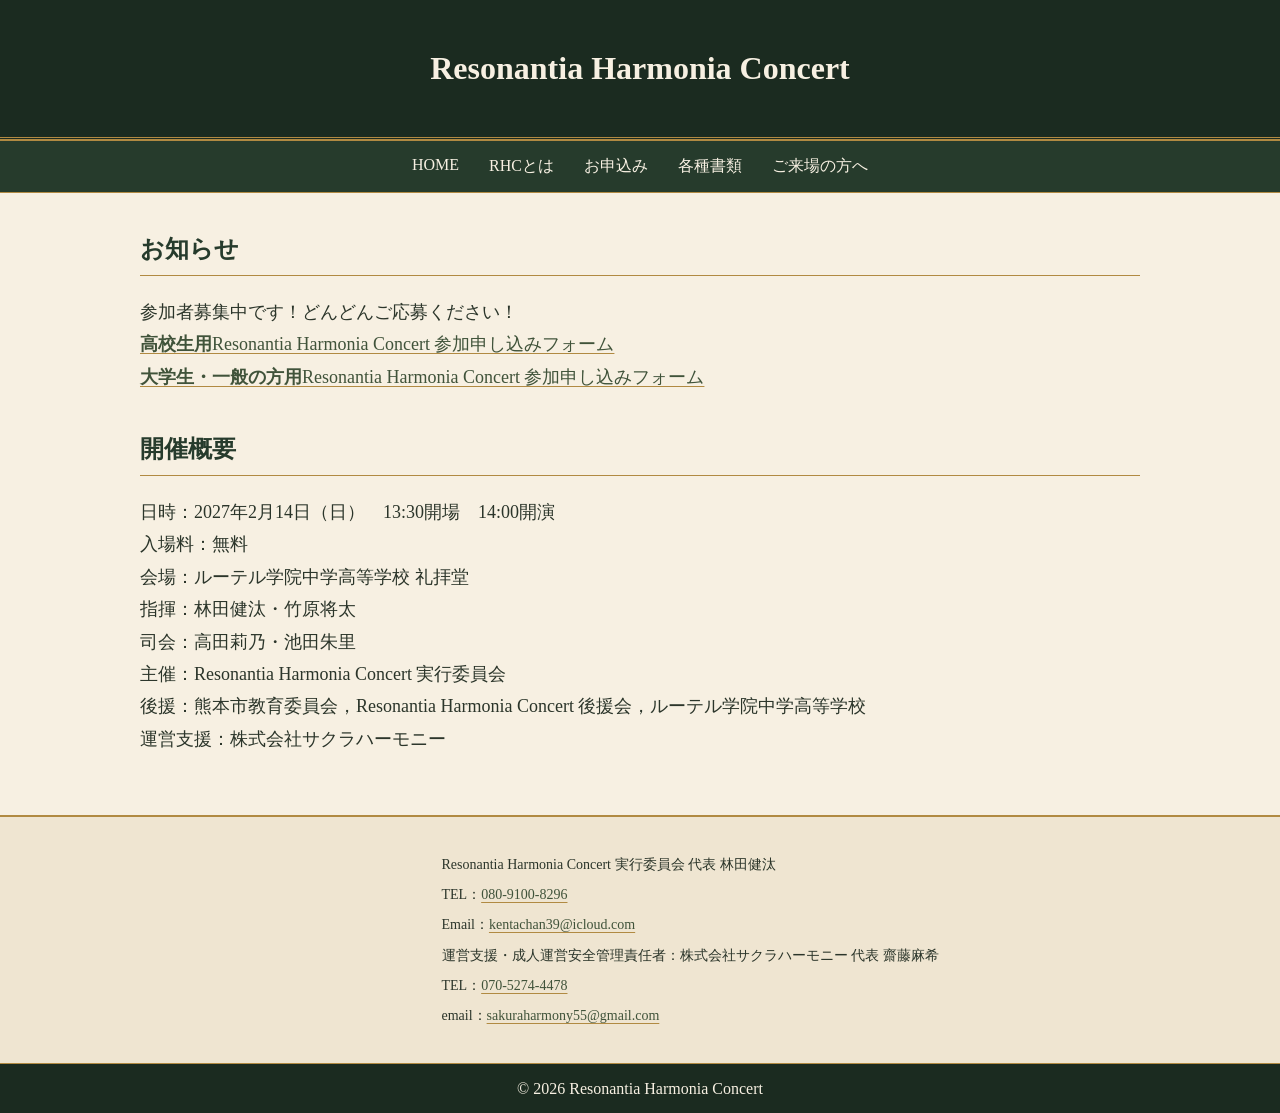
<file: index.html>
<!DOCTYPE html>
<html lang="ja">
<head>
    <meta charset="UTF-8">
    <meta name="viewport" content="width=device-width, initial-scale=1.0">
    <title>Resonantia Harmonia Concert</title>
    <link rel="stylesheet" href="style.css">
</head>
<body>
    <header id="header"></header>
    <main>
        <h2>お知らせ</h2>
        <p>
            参加者募集中です！どんどんご応募ください！<br>
            <a href="https://docs.google.com/forms/d/e/1FAIpQLScHl9zlCWB2_wut4iedDNeGE-rcU9-S-yfXneR4IWRNYsq64Q/viewform"
               target="_blank" rel="noopener noreferrer">
                <strong>高校生用</strong>Resonantia Harmonia Concert 参加申し込みフォーム
            </a><br>
            <a href="https://docs.google.com/forms/d/e/1FAIpQLScHl9zlCWB2_wut4iedDNeGE-rcU9-S-yfXneR4IWRNYsq64Q/viewform"
               target="_blank" rel="noopener noreferrer">
                <strong>大学生・一般の方用</strong>Resonantia Harmonia Concert 参加申し込みフォーム
            </a>
            
        </p>
        <h2>開催概要</h2>
        <p>
            日時：2027年2月14日（日）　13:30開場　14:00開演<br>
            入場料：無料<br>
            会場：ルーテル学院中学高等学校 礼拝堂<br>
            指揮：林田健汰・竹原将太<br>
            司会：高田莉乃・池田朱里<br>
            主催：Resonantia Harmonia Concert 実行委員会<br>
            後援：熊本市教育委員会，Resonantia Harmonia Concert 後援会，ルーテル学院中学高等学校<br>
            運営支援：株式会社サクラハーモニー
        </p>
    </main>
    <footer id="footer"></footer>
    <script src="script.js"></script>
</body>
</html>
</file>
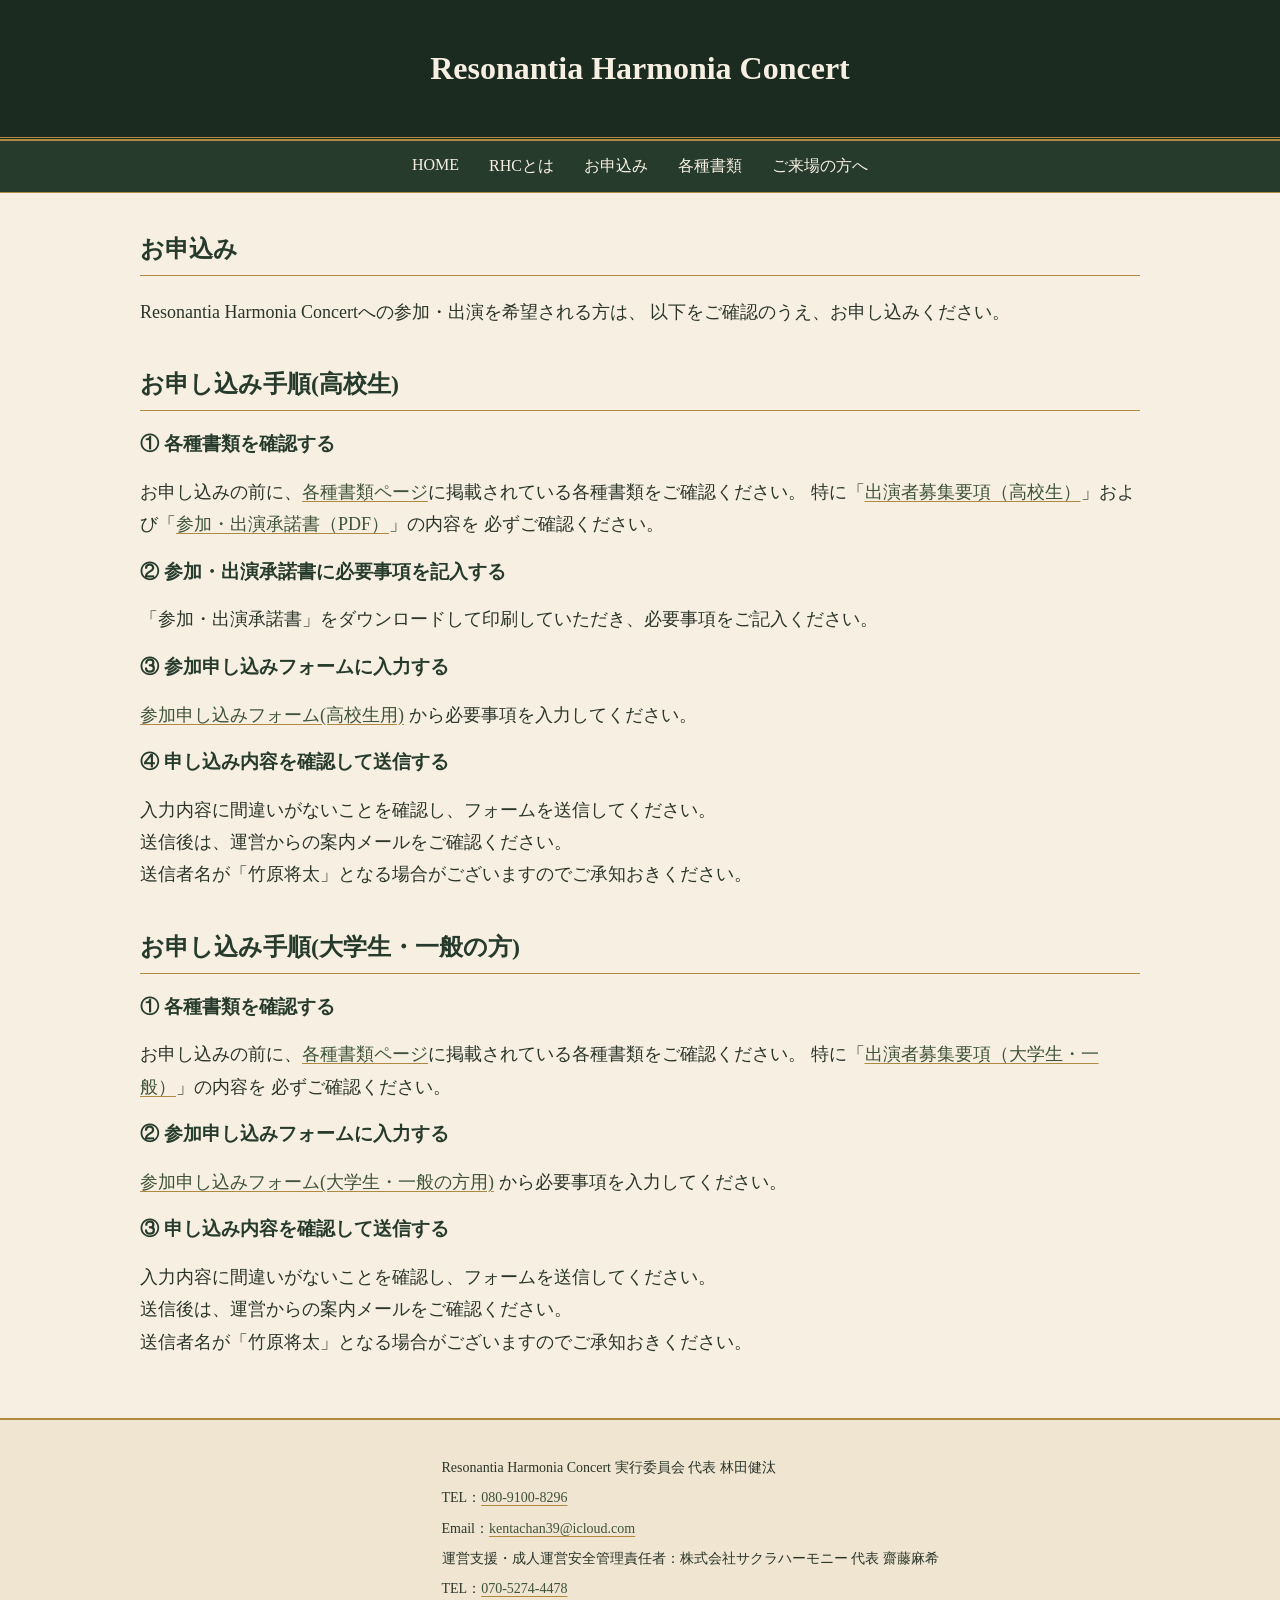
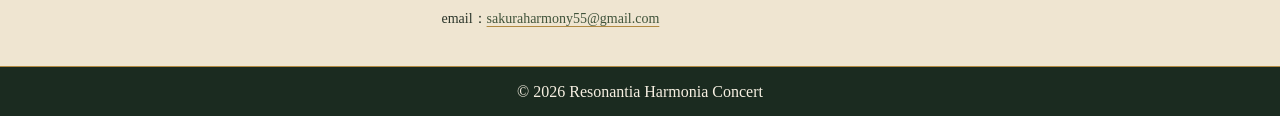
<file: application.html>
<html lang="ja">

<head>
    <meta charset="UTF-8">
    <meta name="viewport" content="width=device-width, initial-scale=1.0">

    <title>お申込み｜Resonantia Harmonia Concert</title>

    <link rel="stylesheet" href="style.css">
</head>

<body>

    <header id="header"></header>

    <main>

        <h2>お申込み</h2>

        <p>
            Resonantia Harmonia Concertへの参加・出演を希望される方は、
            以下をご確認のうえ、お申し込みください。
        </p>


        <h2>お申し込み手順(高校生)</h2>

        <h3>① 各種書類を確認する</h3>

        <p>
            お申し込みの前に、<a href="documents.html">各種書類ページ</a>に掲載されている各種書類をご確認ください。
            特に「<a href="documents/出演者募集要項（高校生）.pdf">出演者募集要項（高校生）</a>」および「<a href="documents/参加・出演承諾書.pdf">参加・出演承諾書（PDF）</a>」の内容を
            必ずご確認ください。
        </p>


        <h3>② 参加・出演承諾書に必要事項を記入する</h3>

        <p>
            「参加・出演承諾書」をダウンロードして印刷していただき、必要事項をご記入ください。
        </p>


        <h3>③ 参加申し込みフォームに入力する</h3>

        <p>
            <a href="https://docs.google.com/forms/d/e/1FAIpQLScHl9zlCWB2_wut4iedDNeGE-rcU9-S-yfXneR4IWRNYsq64Q/viewform" target="_blank"> 参加申し込みフォーム(高校生用)</a>
            から必要事項を入力してください。
        </p>


        <h3>④ 申し込み内容を確認して送信する</h3>

        <p>
            入力内容に間違いがないことを確認し、フォームを送信してください。<br>
            送信後は、運営からの案内メールをご確認ください。<br>
            送信者名が「竹原将太」となる場合がございますのでご承知おきください。
        </p>

         <h2>お申し込み手順(大学生・一般の方)</h2>

        <h3>① 各種書類を確認する</h3>

        <p>
            お申し込みの前に、<a href="documents.html">各種書類ページ</a>に掲載されている各種書類をご確認ください。
            特に「<a href="documents/出演者募集要項（大学生・一般）.pdf">出演者募集要項（大学生・一般）</a>」の内容を
            必ずご確認ください。
        </p>

        <h3>② 参加申し込みフォームに入力する</h3>

        <p>
            <a href="https://docs.google.com/forms/d/e/1FAIpQLSfg7MevDwHwYjrPkz6yqw_FEFZvCyMHUoKzanEC5t64WKNNwg/viewform?usp=header" target="_blank"> 参加申し込みフォーム(大学生・一般の方用)</a>
            から必要事項を入力してください。
        </p>


        <h3>③ 申し込み内容を確認して送信する</h3>

        <p>
            入力内容に間違いがないことを確認し、フォームを送信してください。<br>
            送信後は、運営からの案内メールをご確認ください。<br>
            送信者名が「竹原将太」となる場合がございますのでご承知おきください。
        </p>
    </main>

    <footer id="footer"></footer>

    <script src="script.js"></script>

</body>

</html>
</file>
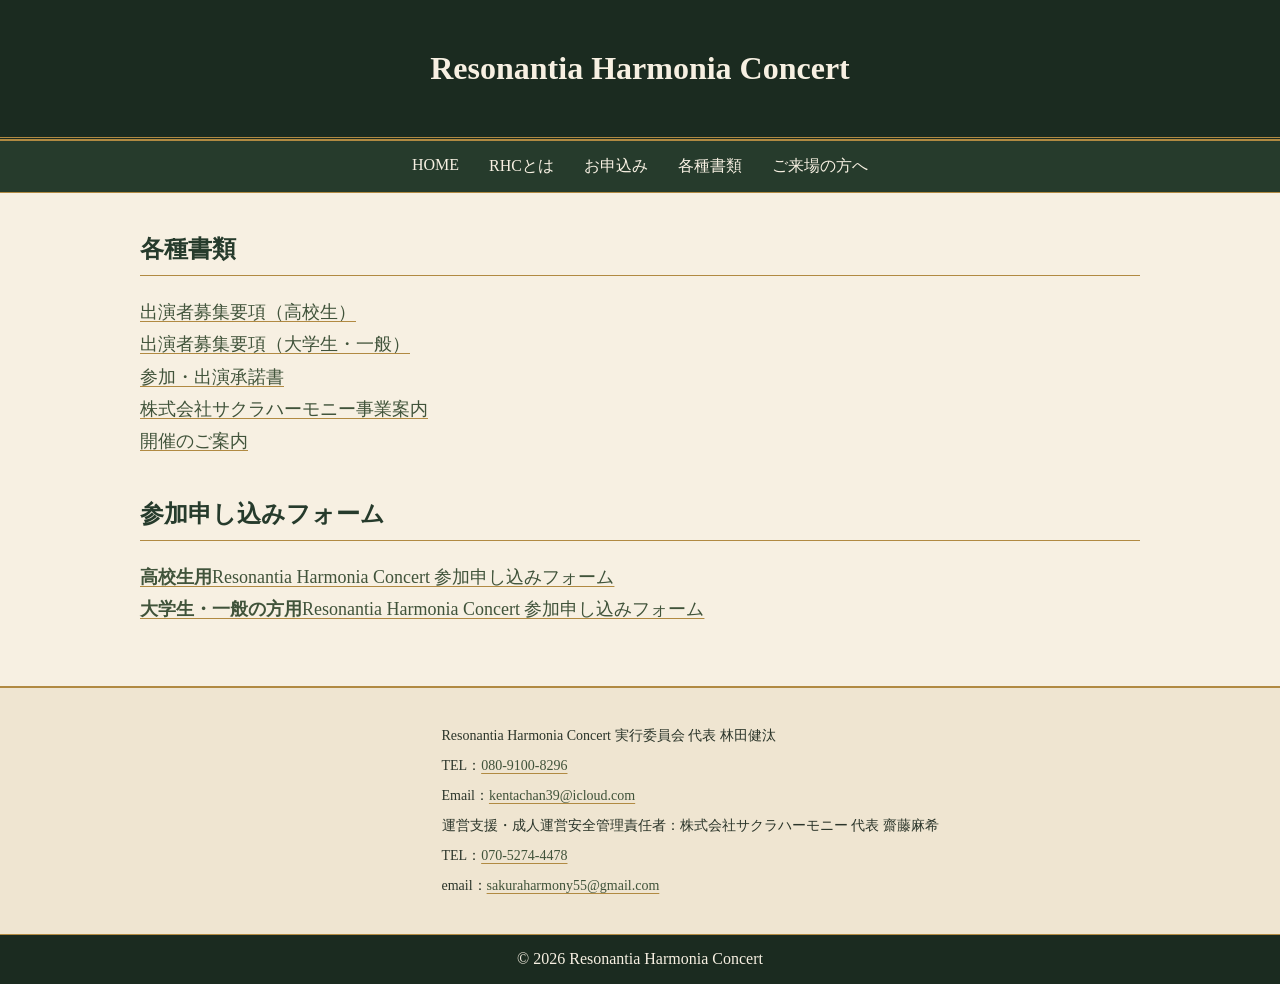
<file: documents.html>
<!DOCTYPE html>

<html lang="ja">

<head>
    <meta charset="UTF-8">
    <meta name="viewport" content="width=device-width, initial-scale=1.0">

<title>各種書類｜Resonantia Harmonia Concert</title>

<link rel="stylesheet" href="style.css">

</head>

<body>

<header id="header"></header>

<main>

        <h2>各種書類</h2>        

        <p>
            
            <a href="documents/出演者募集要項（高校生）.pdf">出演者募集要項（高校生）</a><br>

            <a href="documents/出演者募集要項（大学生・一般）.pdf">出演者募集要項（大学生・一般）</a><br>
            
            <a href="documents/参加・出演承諾書.pdf">参加・出演承諾書</a><br>

            <a href="documents/株式会社サクラハーモニー事業案内.pdf">株式会社サクラハーモニー事業案内</a><br>

            <a href="documents/開催のご案内.pdf">開催のご案内</a>
                
        </p>
        
        <h2>参加申し込みフォーム</h2>

        <p>
            <a href="https://docs.google.com/forms/d/e/1FAIpQLScHl9zlCWB2_wut4iedDNeGE-rcU9-S-yfXneR4IWRNYsq64Q/viewform"
               target="_blank" rel="noopener noreferrer">
                <strong>高校生用</strong>Resonantia Harmonia Concert 参加申し込みフォーム
            </a><br>
            <a href="https://docs.google.com/forms/d/e/1FAIpQLSfg7MevDwHwYjrPkz6yqw_FEFZvCyMHUoKzanEC5t64WKNNwg/viewform?usp=header"
               target="_blank" rel="noopener noreferrer">
                <strong>大学生・一般の方用</strong>Resonantia Harmonia Concert 参加申し込みフォーム
            </a>
        </p>


</main>

<footer id="footer"></footer>

<script src="script.js"></script>

</body>

</html>
</file>
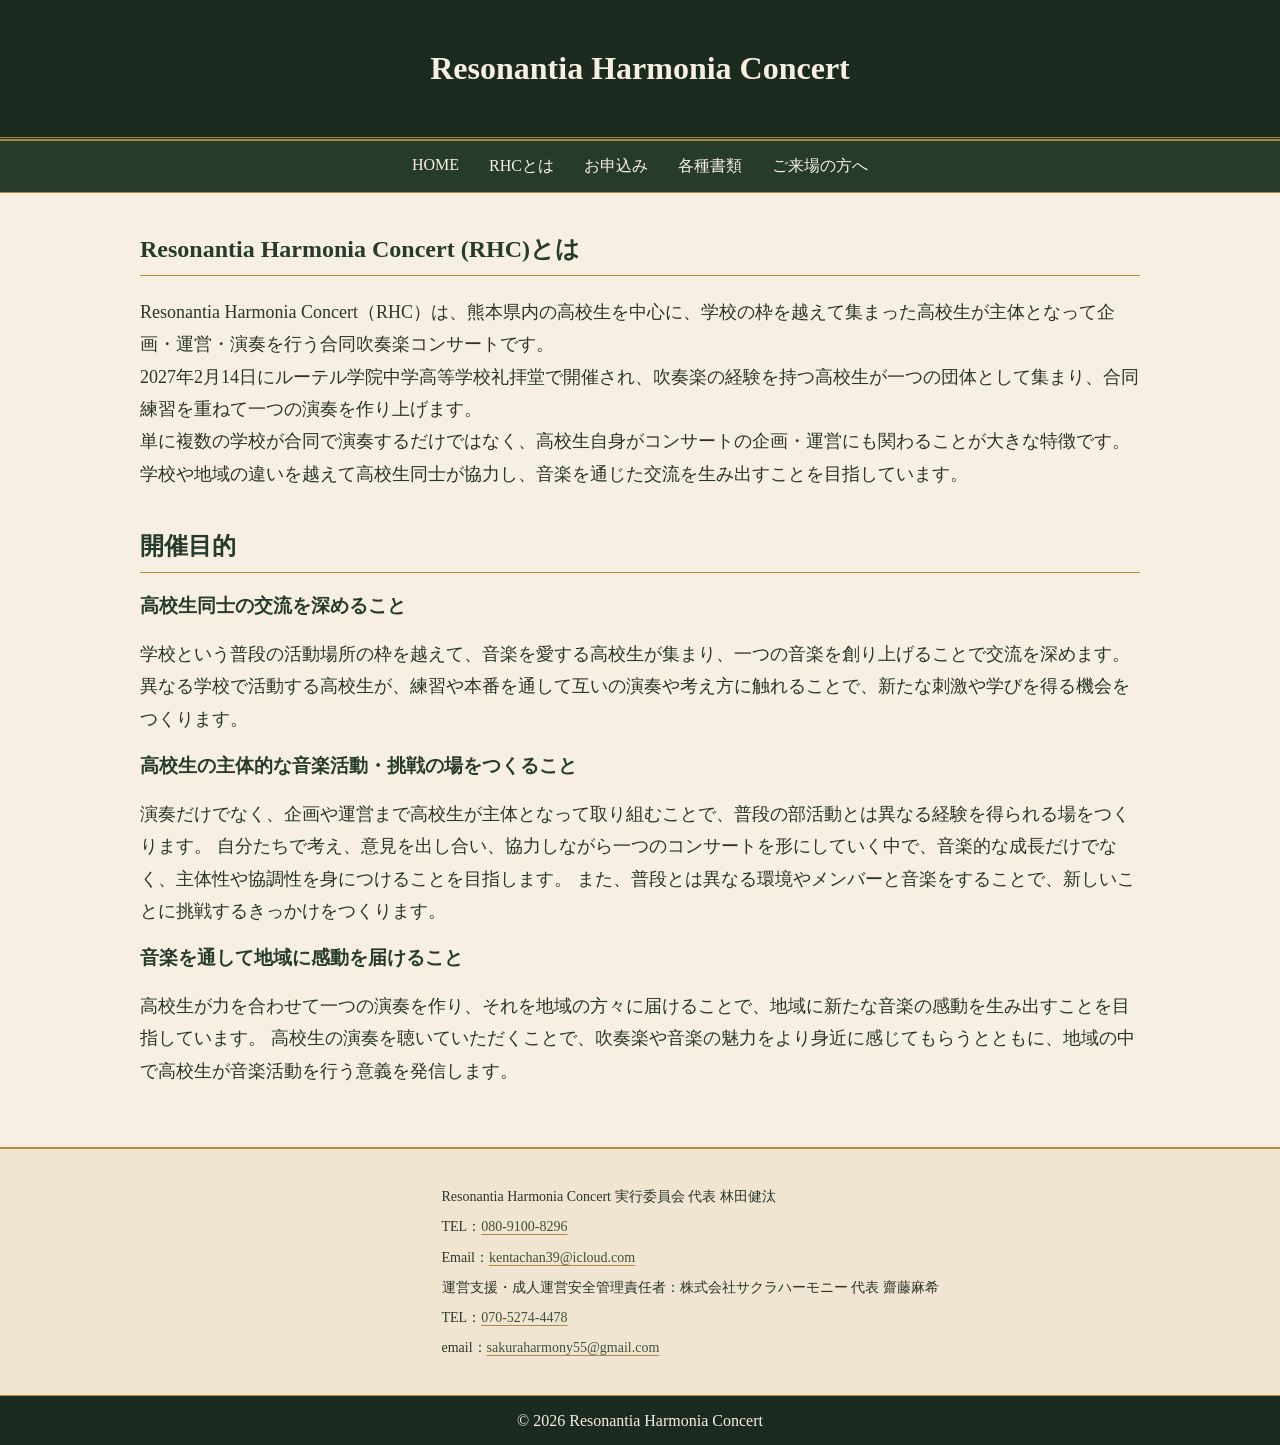
<file: rhc.html>
<html lang="ja">

<head>
    <meta charset="UTF-8">
    <meta name="viewport" content="width=device-width, initial-scale=1.0">

    <title>RHCとは - Resonantia Harmonia Concert</title>

    <link rel="stylesheet" href="style.css">
</head>

<body>

    <header id="header"></header>

    <main>

        <h2>Resonantia Harmonia Concert (RHC)とは</h2>

        <p>
        Resonantia Harmonia Concert（RHC）は、熊本県内の高校生を中心に、学校の枠を越えて集まった高校生が主体となって企画・運営・演奏を行う合同吹奏楽コンサートです。<br>
        2027年2月14日にルーテル学院中学高等学校礼拝堂で開催され、吹奏楽の経験を持つ高校生が一つの団体として集まり、合同練習を重ねて一つの演奏を作り上げます。<br>
        単に複数の学校が合同で演奏するだけではなく、高校生自身がコンサートの企画・運営にも関わることが大きな特徴です。学校や地域の違いを越えて高校生同士が協力し、音楽を通じた交流を生み出すことを目指しています。
        </p>

        <h2>開催目的</h2>

        <h3>高校生同士の交流を深めること</h3>

        <p>
        学校という普段の活動場所の枠を越えて、音楽を愛する高校生が集まり、一つの音楽を創り上げることで交流を深めます。
        異なる学校で活動する高校生が、練習や本番を通して互いの演奏や考え方に触れることで、新たな刺激や学びを得る機会をつくります。
        </p>

        <h3>高校生の主体的な音楽活動・挑戦の場をつくること</h3>

        <p>
        演奏だけでなく、企画や運営まで高校生が主体となって取り組むことで、普段の部活動とは異なる経験を得られる場をつくります。
        自分たちで考え、意見を出し合い、協力しながら一つのコンサートを形にしていく中で、音楽的な成長だけでなく、主体性や協調性を身につけることを目指します。
        また、普段とは異なる環境やメンバーと音楽をすることで、新しいことに挑戦するきっかけをつくります。
        </p>

        <h3>音楽を通して地域に感動を届けること</h3>

        <p>
        高校生が力を合わせて一つの演奏を作り、それを地域の方々に届けることで、地域に新たな音楽の感動を生み出すことを目指しています。
        高校生の演奏を聴いていただくことで、吹奏楽や音楽の魅力をより身近に感じてもらうとともに、地域の中で高校生が音楽活動を行う意義を発信します。
        </p>

    </main>

    <footer id="footer"></footer>

    <script src="script.js"></script>

</body>

</html>
</file>
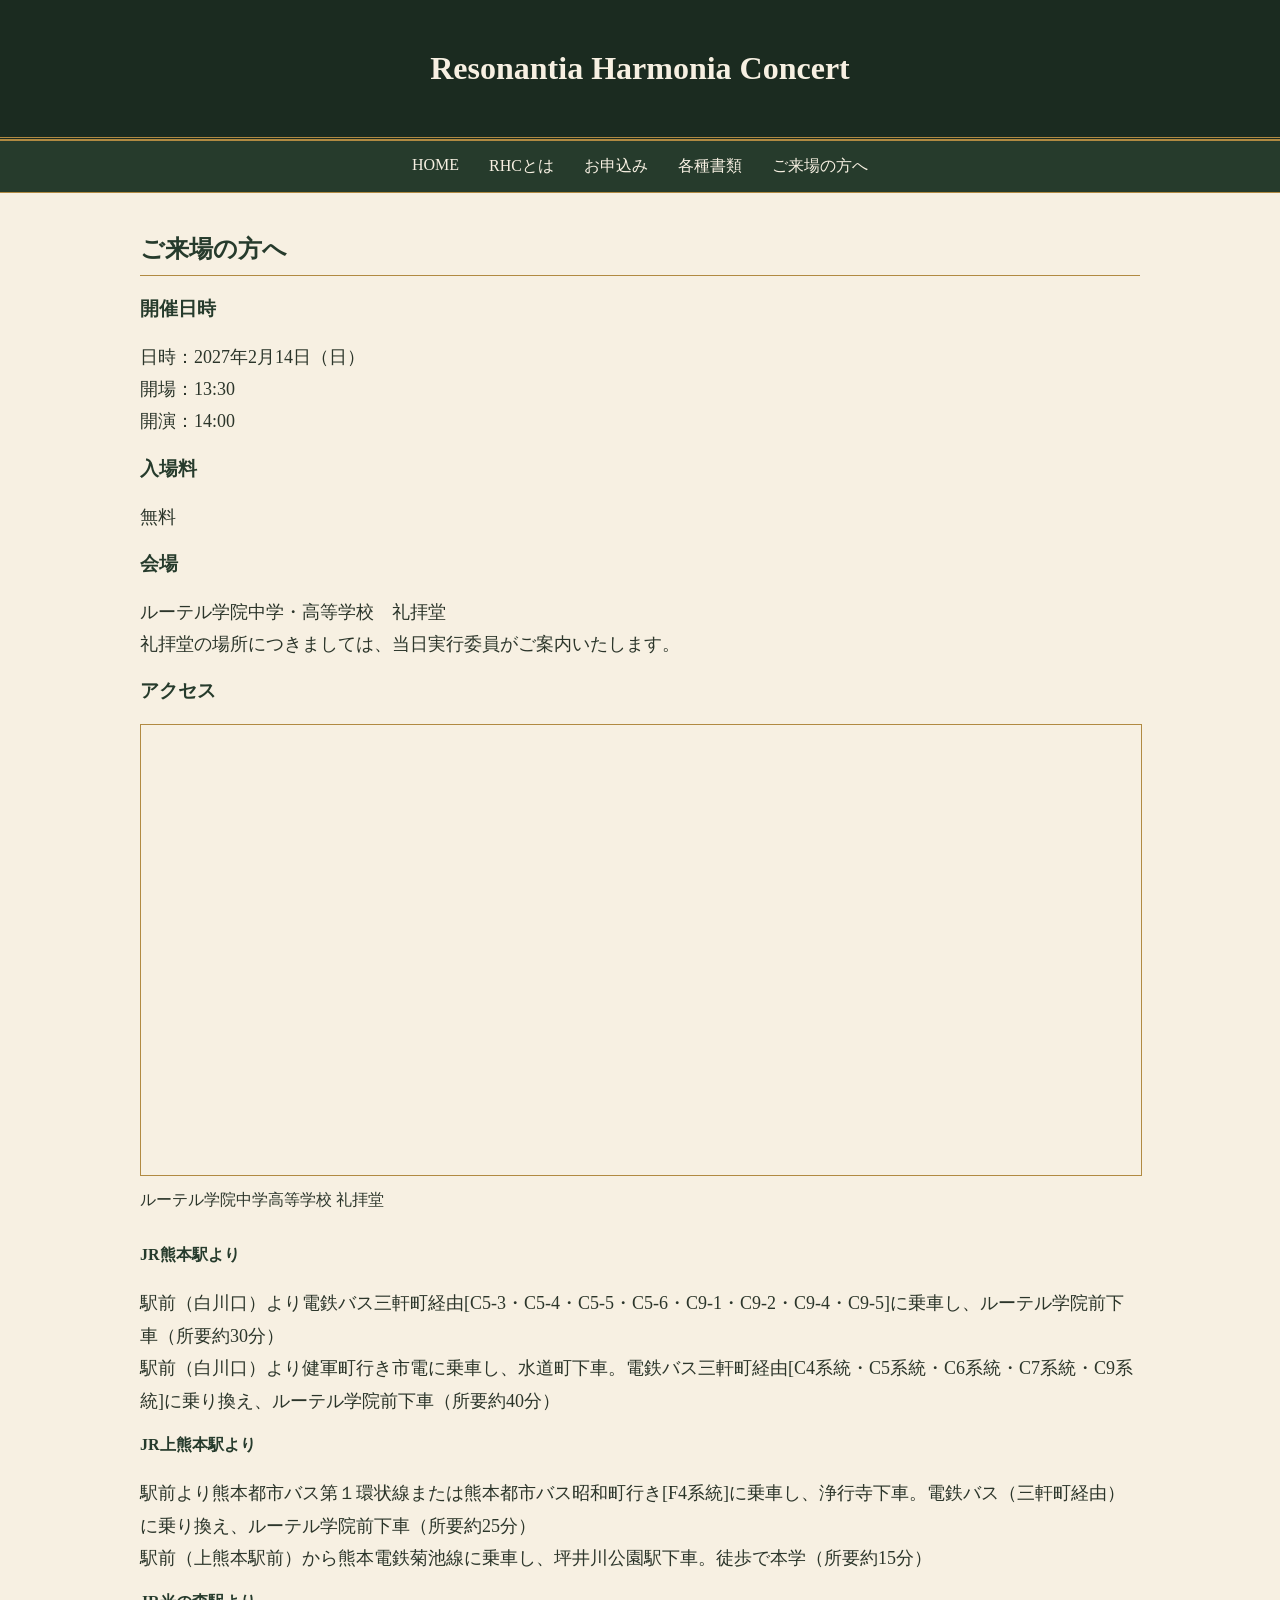
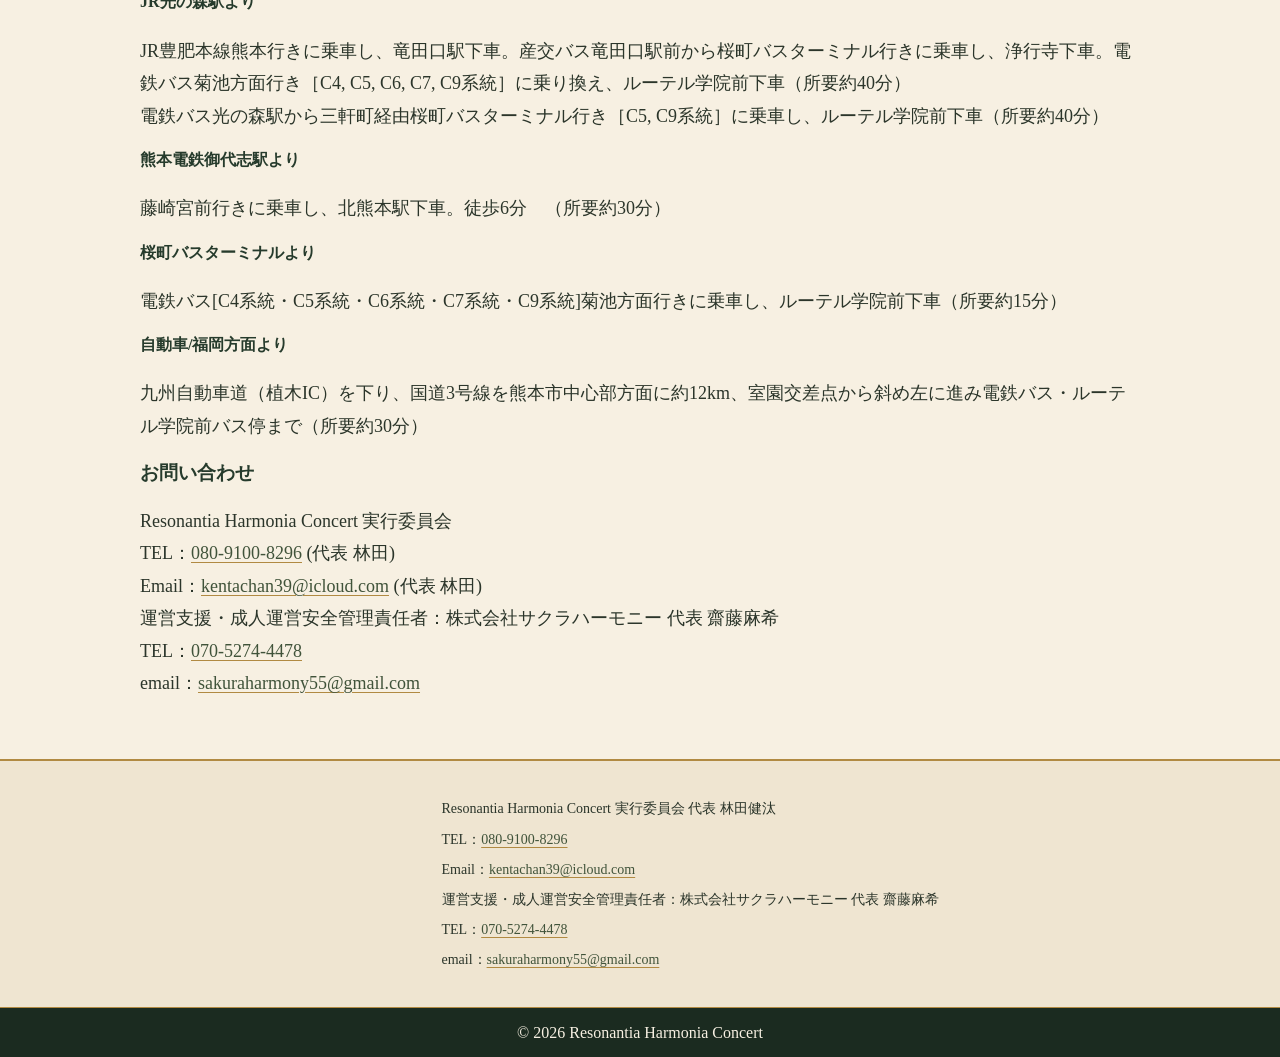
<file: visitors.html>
<!DOCTYPE html>
<html lang="ja">

<head>
    <meta charset="UTF-8">
    <meta name="viewport" content="width=device-width, initial-scale=1.0">

    <title>ご来場の方へ - Resonantia Harmonia Concert</title>

    <link rel="stylesheet" href="style.css">
</head>

<body>

    <header id="header"></header>

    <main>

        <h2>ご来場の方へ</h2>

        <h3>開催日時</h3>

        <p>
            日時：2027年2月14日（日）<br>
            開場：13:30<br>
            開演：14:00
        </p>

        <h3>入場料</h3>

        <p>
            無料
        </p>

        <h3>会場</h3>
        
        <p>
            ルーテル学院中学・高等学校　礼拝堂<br>
            礼拝堂の場所につきましては、当日実行委員がご案内いたします。
        </p>
        
        <h3>アクセス</h3>
        
        <div class="access-map">
              <iframe
                     src="https://www.google.com/maps/embed?pb=!1m18!1m12!1m3!1d3352.9587811131933!2d130.7221579!3d32.819857100000014!2m3!1f0!2f0!3f0!3m2!1i1024!2i768!4f13.1!3m3!1m2!1s0x3540f1511801a7eb%3A0xd471c7e9058ff8b5!2z44Or44O844OG44Or5a2m6Zmi5Lit5a2m44O76auY562J5a2m5qCh!5e0!3m2!1sja!2sjp!4v1788771779273!5m2!1sja!2sjp"
                     allowfullscreen=""
                     loading="lazy"
                     referrerpolicy="no-referrer-when-downgrade">
              </iframe>
       </div>

       <p class="map-note">
       ルーテル学院中学高等学校 礼拝堂
       </p>

        <h4>JR熊本駅より</h4>
        
        <p>
        駅前（白川口）より電鉄バス三軒町経由[C5-3・C5-4・C5-5・C5-6・C9-1・C9-2・C9-4・C9-5]に乗車し、ルーテル学院前下車（所要約30分）<br>
        駅前（白川口）より健軍町行き市電に乗車し、水道町下車。電鉄バス三軒町経由[C4系統・C5系統・C6系統・C7系統・C9系統]に乗り換え、ルーテル学院前下車（所要約40分）
        </p>
        
        <h4>JR上熊本駅より</h4>
        
        <p>
        駅前より熊本都市バス第１環状線または熊本都市バス昭和町行き[F4系統]に乗車し、浄行寺下車。電鉄バス（三軒町経由）に乗り換え、ルーテル学院前下車（所要約25分）<br>
        駅前（上熊本駅前）から熊本電鉄菊池線に乗車し、坪井川公園駅下車。徒歩で本学（所要約15分）
        </p>
        
        <h4>JR光の森駅より</h4>
        
        <p>
        JR豊肥本線熊本行きに乗車し、竜田口駅下車。産交バス竜田口駅前から桜町バスターミナル行きに乗車し、浄行寺下車。電鉄バス菊池方面行き［C4, C5, C6, C7, C9系統］に乗り換え、ルーテル学院前下車（所要約40分）<br>
        電鉄バス光の森駅から三軒町経由桜町バスターミナル行き［C5, C9系統］に乗車し、ルーテル学院前下車（所要約40分）
        </p>
        
        <h4>熊本電鉄御代志駅より</h4>
        
        <p>
        藤崎宮前行きに乗車し、北熊本駅下車。徒歩6分　（所要約30分）
        </p>
        
        <h4>桜町バスターミナルより</h4>
        
        <p>
        電鉄バス[C4系統・C5系統・C6系統・C7系統・C9系統]菊池方面行きに乗車し、ルーテル学院前下車（所要約15分）
        </p>
        
        <h4>自動車/福岡方面より</h4>
        
        <p>
        九州自動車道（植木IC）を下り、国道3号線を熊本市中心部方面に約12km、室園交差点から斜め左に進み電鉄バス・ルーテル学院前バス停まで（所要約30分）
        </p>
        
        <h3>お問い合わせ</h3>

        <p>
        Resonantia Harmonia Concert 実行委員会<br>
        TEL：<a href="tel:08091008296">080-9100-8296</a> (代表 林田)<br>
        Email：<a href="mailto:kentachan39@icloud.com">kentachan39@icloud.com</a> (代表 林田)<br>
        運営支援・成人運営安全管理責任者：株式会社サクラハーモニー 代表 齋藤麻希<br>
        TEL：<a href="tel:07052744478">070-5274-4478</a><br>
        email：<a href="mailto:sakuraharmony55@gmail.com">sakuraharmony55@gmail.com</a>
        </p>

    </main>

    <footer id="footer"></footer>

    <script src="script.js"></script>

</body>

</html>
</file>
<file: style.css>
:root {
    --rhc-green: #263B2C;
    --rhc-green-dark: #1B2B20;
    --rhc-green-soft: #40533A;
    --rhc-gold: #B18A42;
    --rhc-gold-light: #D8C28B;
    --rhc-ivory: #F7F0E2;
    --rhc-paper: #EFE5D1;
    --rhc-text: #2B352A;
}

body {
    margin: 0;
    font-family: "Yu Mincho", "Hiragino Mincho ProN", "Noto Serif JP", serif;
    background-color: var(--rhc-ivory);
    text-align: left;
    color: var(--rhc-text);
}

nav {
    display: flex;
    justify-content: center;
    gap: 30px;
    padding: 15px;
    background-color: var(--rhc-green);
    border-top: 1px solid var(--rhc-gold);
    border-bottom: 1px solid var(--rhc-gold);
}

nav a {
    color: var(--rhc-ivory);
    text-decoration: none;
    transition: color 0.2s ease;
}

nav a:hover {
    color: var(--rhc-gold-light);
}

main {
    max-width: 1000px;
    margin: 0 auto;
    padding: 0 40px;
}

h1 {
    margin: 0;
    padding: 50px;
    background-color: var(--rhc-green-dark);
    color: var(--rhc-ivory);
    font-size: 32px;
    text-align: center;
    border-bottom: 3px double var(--rhc-gold);
}

h2 {
    margin-top: 40px;
    color: var(--rhc-green);
    border-bottom: 1px solid var(--rhc-gold);
    padding-bottom: 10px;
}

h3 {
    margin-top: 0px;
    color: var(--rhc-green);
}

h4 {
    margin-top: 0px;
    color: var(--rhc-green);
}

p {
    font-size: 18px;
    line-height: 1.8;
    font-weight: 500;
}

a {
    color: var(--rhc-green-soft);
    text-decoration-color: var(--rhc-gold);
    text-underline-offset: 3px;
}

a:hover {
    color: #8A672B;
}

footer {
    margin-top: 60px;
    background-color: var(--rhc-paper);
    border-top: 2px solid var(--rhc-gold);
}

.footer-content {
    display: flex;
    justify-content: center;
    gap: 100px;
    padding: 30px 20px;
}

.footer-info p {
    margin: 5px 0;
    font-size: 14px;
}

.copyright {
    position: relative;
    height: 50px;
    background-color: var(--rhc-green-dark);
    color: var(--rhc-ivory);
    text-align: center;
    box-sizing: border-box;
    border-top: 1px solid var(--rhc-gold);
}

.copyright span {
    position: absolute;
    left: 50%;
    top: 50%;
    transform: translate(-50%, -50%);
    white-space: nowrap;
}

/* Googleマップ */
.access-map {
    width: 100%;
    margin: 20px 0 10px;
}

.access-map iframe {
    display: block;
    width: 100%;
    height: 450px;
    border: 1px solid var(--rhc-gold);
}

.map-note {
    margin-top: 10px;
    margin-bottom: 30px;
    font-size: 16px;
}

/* 実行委員会紹介 */
.committee-row {
    display: grid;
    grid-template-columns: repeat(3, 300px);
    justify-content: center;
    gap: 40px;
    margin-top: 30px;
    margin-bottom: 60px;
}

.committee-member {
    width: 300px;
    text-align: center;
}

.committee-photo {
    width: 100%;
    height: 300px;
    background-color: var(--rhc-paper);
    display: flex;
    align-items: center;
    justify-content: center;
    overflow: hidden;
    margin-bottom: 15px;
    border: 1px solid var(--rhc-gold);
    box-sizing: border-box;
}

.committee-photo img {
    width: 100%;
    height: 100%;
    object-fit: cover;
    display: block;
}

.committee-member h3 {
    margin: 0;
    font-size: 18px;
    text-align: center;
}

.committee-name {
    margin: 0;
    font-size: 18px;
    text-align: center;
}

.committee-name rt {
    font-size: 12px;
}

.committee-school {
    margin: 0 0 15px;
    font-size: 16px;
    line-height: 1.5;
    text-align: center;
}

.committee-introduction {
    margin: 0;
    font-size: 16px;
    line-height: 1.8;
    text-align: left;
}

/* スマートフォン用 */
@media (max-width: 1000px) {
    h1 {
        padding: 30px 15px;
        font-size: 24px;
    }

    nav {
        gap: 15px;
        padding: 12px 10px;
        flex-wrap: wrap;
    }

    nav a {
        font-size: 14px;
    }

    main {
        padding: 0 20px;
    }

    p {
        font-size: 16px;
    }

    .footer-content {
        flex-direction: column;
        align-items: center;
        gap: 20px;
        padding: 30px 20px;
        text-align: center;
    }

    .footer-info {
        width: 100%;
    }

    .footer-info p {
        font-size: 14px;
        overflow-wrap: break-word;
    }

    .access-map iframe {
        height: 350px;
    }

    .map-note {
        font-size: 14px;
    }

    .committee-row {
        display: flex;
        flex-direction: column;
        align-items: center;
        gap: 40px;
        margin-bottom: 50px;
    }

    .committee-member {
        width: 100%;
        max-width: 300px;
    }
}

@media (prefers-reduced-motion: reduce) {
    nav a {
        transition: none;
    }
}
</file>
